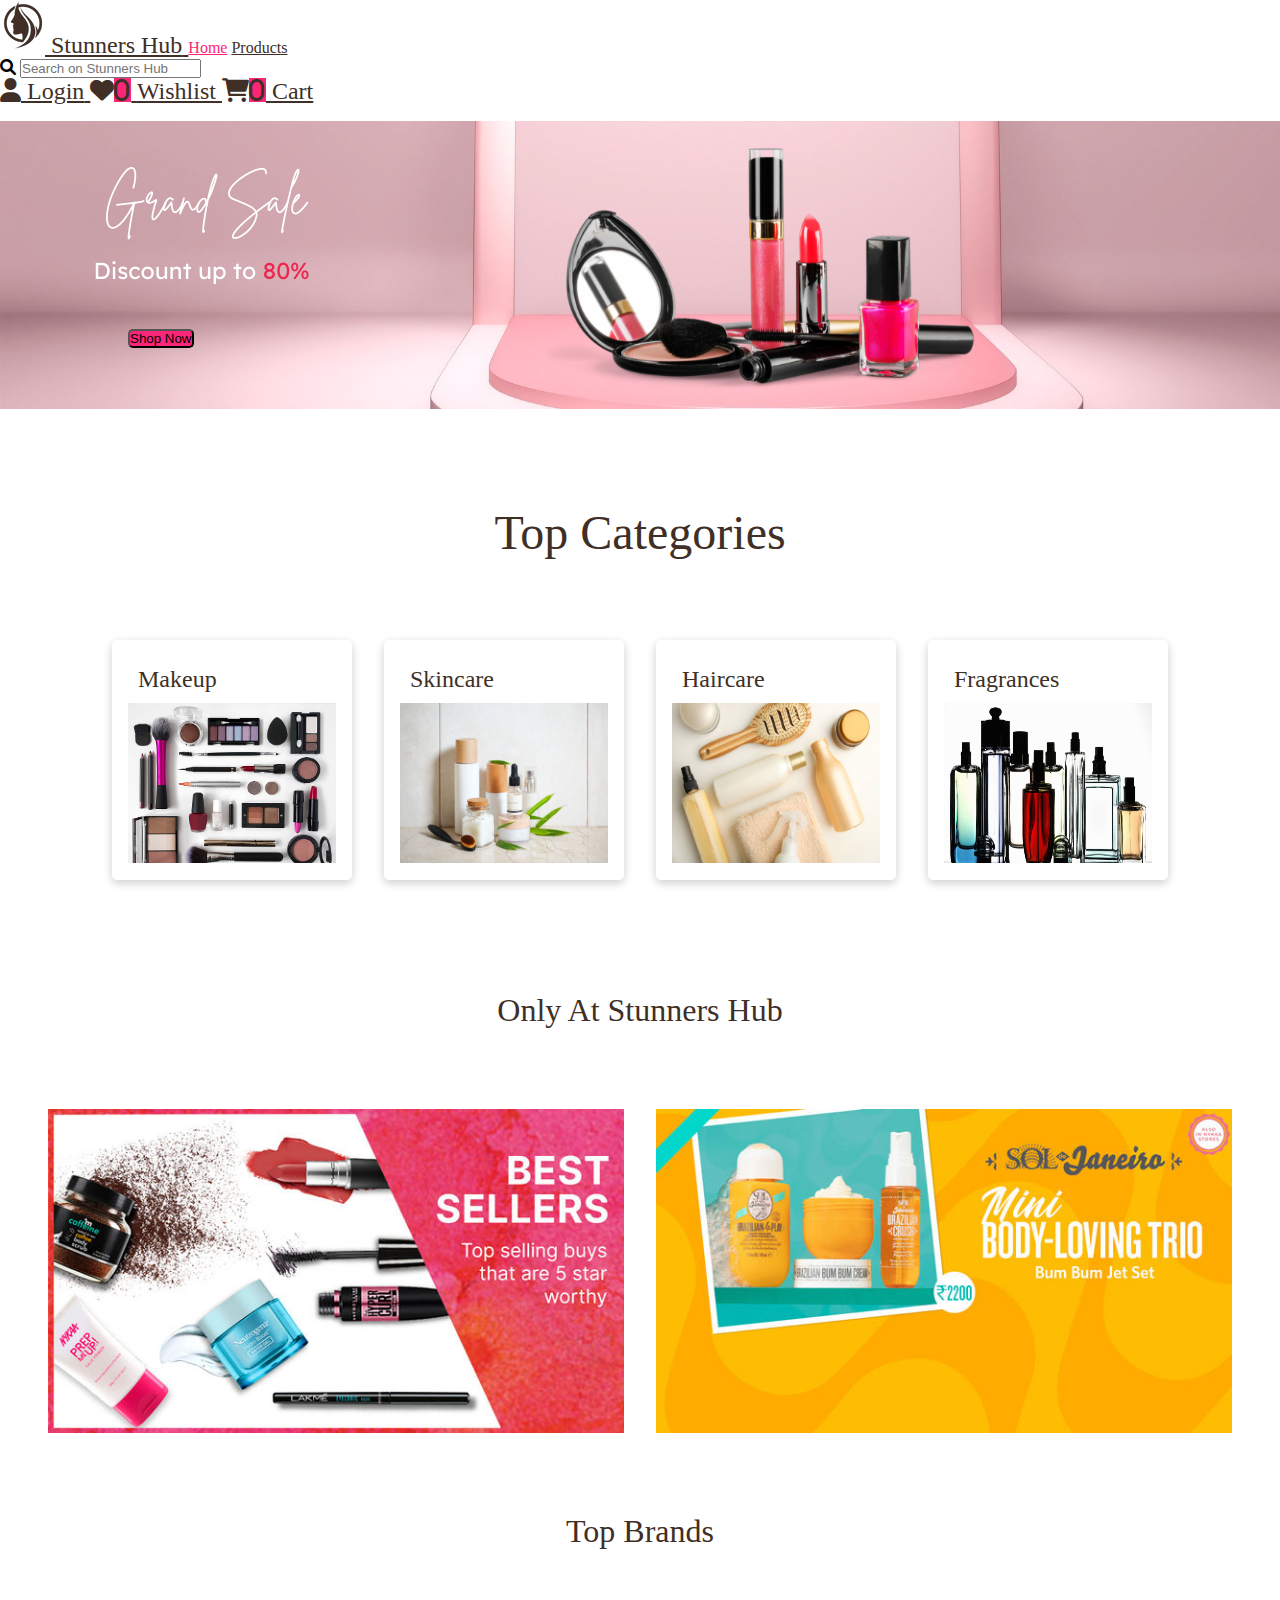
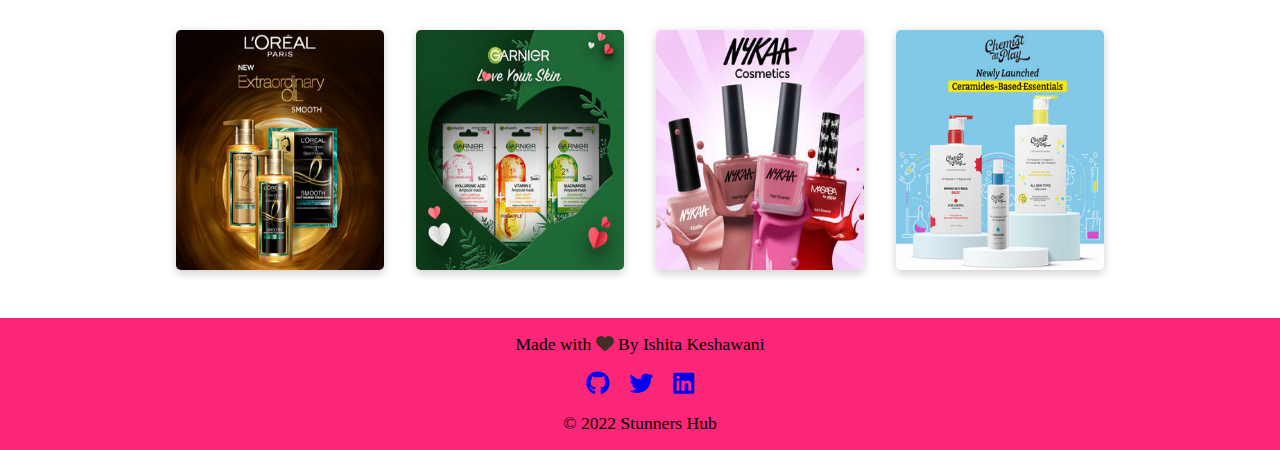
<file: index.html>
<!DOCTYPE html>
<html lang="en">

<head>
  <meta charset="UTF-8" />
  <meta http-equiv="X-UA-Compatible" content="IE=edge" />
  <meta name="viewport" content="width=device-width, initial-scale=1.0" />
  <meta name="author" content="Ishita Keshawani" />
  <meta name="description" content="Beauty E-commerce Store" />
  <meta name="keywords" content="beauty store,e-commerce,react.js" />
  <link rel="stylesheet" href="https://felizui.netlify.app/styles/index.css" />
  <link rel="stylesheet" href="/pages/home/homepage.css" />
  <link rel="stylesheet" href="https://cdnjs.cloudflare.com/ajax/libs/font-awesome/6.0.0/css/all.min.css"
    integrity="sha512-9usAa10IRO0HhonpyAIVpjrylPvoDwiPUiKdWk5t3PyolY1cOd4DSE0Ga+ri4AuTroPR5aQvXU9xC6qOPnzFeg=="
    crossorigin="anonymous" referrerpolicy="no-referrer" />
  <link rel="icon" href="/assets/Stunners.png" />
  <title>Stunners-Hub</title>
</head>

<body>
  <nav class="navbar semibold-font-weight">
    <div class="openMenu"><i class="fa fa-bars"></i></div>
    <a class="nav-icon-link nav-link link-no-style hide-icon" href="">
      <img class="logoimage" src="/assets/Stunners.png" alt="logo-image" />
      <span class="small-fontsize">Stunners Hub</span>
    </a>
    <a class="nav-link link-no-style active nav-home" href="">Home</a>
    <a class="nav-link link-no-style nav-products" href="/pages/products/products.html">Products</a>

    <div class="mainMenu">
      <div class="searchbar">
        <i class="fa-solid fa-magnifying-glass search-icon"></i>
        <input type="text" class="search-input" placeholder="Search on Stunners Hub" />
      </div>
    </div>
    <a href="/pages/Authentication/login/login.html" class="link-no-style nav-link nav-icon-link">
      <i class="fas fa-user hide-icon"></i>
      <span class="small-fontsize">Login</span>
    </a>
    <a href="/pages/wishlist/wishlist.html" class="link-no-style nav-link nav-icon-link">
      <i class="fas fa-heart hide-icon"><span class="number-badge">0</span></i>
      <span class="small-fontsize">Wishlist</span>
    </a>
    <a href="/pages/cart/cart.html" class="link-no-style nav-link nav-icon-link">
      <i class="fas fa-cart-shopping hide-icon"><span class="number-badge">0</span></i>
      <span class="small-fontsize">Cart</span>
    </a>

    <div class="closeMenu">
      <i class="fa fa-times"></i>
    </div>
    </div>
  </nav>

  <div class="banner">
    <button class="btn image-btn">Shop Now</button>
  </div>

  <div class="categories">
    <div class="categories-title">Top Categories</div>
    <div class="category-list">
      <div class="category-list-item">
        <div class="category-list-item-name">Makeup</div>
        <img class="category-list-item-image" src="/assets/makeup.jpg" alt="makeup-image" />
      </div>
      <div class="category-list-item">
        <div class="category-list-item-name">Skincare</div>
        <img class="category-list-item-image" src="/assets/skin.jpg" alt="skincare-image" />
      </div>
      <div class="category-list-item">
        <div class="category-list-item-name">Haircare</div>
        <img class="category-list-item-image" src="/assets/hair.jpg" alt="haircare-image" />
      </div>
      <div class="category-list-item">
        <div class="category-list-item-name">Fragrances</div>
        <img class="category-list-item-image" src="/assets/Fragrances.jpg" alt="fragrances-image" />
      </div>
    </div>
  </div>

  <div class="onlyat-section">
    <div class="onlyat-section-title">Only At Stunners Hub</div>
    <div class="onlyat-list">
      <img class="onlyat-item" src="/assets/collection1.jfif" alt="product-img" />
      <img class="onlyat-item" src="/assets/collection2.jfif" alt="product-img" />
    </div>
  </div>

  <div class="top-brands">
    <div class="top-brands-title">Top Brands</div>
    <div class="top-brands-list">
      <img class="top-brands-item" src="/assets/brand1.jpg" alt="top-brands" />
      <img class="top-brands-item" src="/assets/brand2.jpg" alt="top-brands" />
      <img class="top-brands-item" src="/assets/brand3.jpg" alt="top-brands" />
      <img class="top-brands-item" src="/assets/brand4.jpg" alt="top-brands" />
    </div>
  </div>

  <footer class="footer">
    <div class="footer-items">
      <div class="made-by">
        Made with <i class="fas fa-heart footer-icon"></i> By Ishita Keshawani
      </div>
      <div>
        <a href=""><i class="fab fa-github footer-social-icon"></i></a>
        <a href=""><i class="fab fa-twitter footer-social-icon"></i></a>
        <a href=""><i class="fab fa-linkedin footer-social-icon"></i></a>
      </div>
      <div class="copy-right">© 2022 Stunners Hub</div>
    </div>
  </footer>
  <script src="/pages/home/mobile-menu.js"></script>
</body>

</html>
</file>
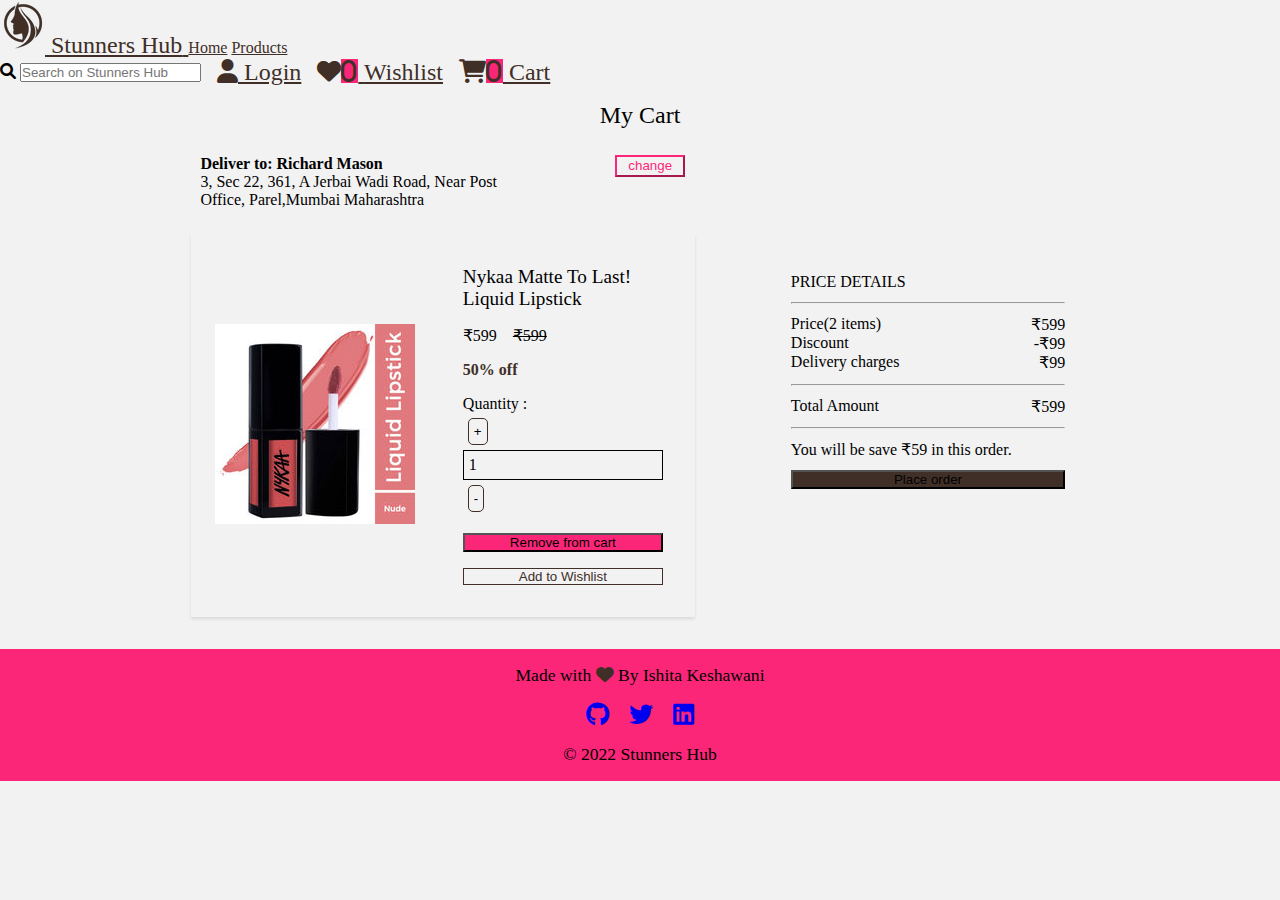
<file: pages/cart/cart.html>
<!DOCTYPE html>
<html lang="en">

<head>
  <meta charset="UTF-8" />
  <meta http-equiv="X-UA-Compatible" content="IE=edge" />
  <meta name="viewport" content="width=device-width, initial-scale=1.0" />
  <meta name="author" content="Ishita Keshawani" />
  <meta name="description" content="Beauty E-commerce Store" />
  <meta name="keywords" content="beauty store,e-commerce,react.js" />
  <link rel="stylesheet" href="https://felizui.netlify.app/styles/index.css" />
  <link rel="stylesheet" href="/pages/home/homepage.css">
  <link rel="stylesheet" href="/pages/cart/cart.css" />
  <link rel="stylesheet" href="https://cdnjs.cloudflare.com/ajax/libs/font-awesome/6.0.0/css/all.min.css"
    integrity="sha512-9usAa10IRO0HhonpyAIVpjrylPvoDwiPUiKdWk5t3PyolY1cOd4DSE0Ga+ri4AuTroPR5aQvXU9xC6qOPnzFeg=="
    crossorigin="anonymous" referrerpolicy="no-referrer" />
  <link rel="icon" href="/assets/Stunners.png" />
  <title>Cart Page</title>
</head>

<body>
  <nav class="navbar semibold-font-weight">
    <div class="openMenu"><i class="fa fa-bars"></i></div>
    <a class="nav-icon-link nav-link link-no-style hide-icon" href="/index.html">
      <img class="logoimage" src="/assets/Stunners.png" alt="" />
      <span class="small-fontsize">Stunners Hub</span>
    </a>
    <a class="nav-link link-no-style nav-home" href="/index.html">Home</a>
    <a class="nav-link link-no-style nav-products" href="/pages/products/products.html">Products</a>

    <div class="mainMenu">
      <div class="searchbar">
        <i class="fa-solid fa-magnifying-glass search-icon"></i>
        <input type="text" class="search-input" placeholder="Search on Stunners Hub" />
      </div>
      <a href="/pages/Authentication/login/login.html" class="link-no-style nav-link nav-icon-link">
        <i class="fas fa-user hide-icon"></i>
        <span class="small-fontsize">Login</span>
      </a>
      <a href="/pages/wishlist/wishlist.html" class="link-no-style nav-link nav-icon-link">
        <i class="fas fa-heart hide-icon"><span class="number-badge">0</span></i></i>
        <span class="small-fontsize">Wishlist</span>
      </a>
      <a href="/pages/cart/cart.html" class="link-no-style nav-link nav-icon-link">
        <i class="fas fa-cart-shopping hide-icon"><span class="number-badge">0</span></i></i>
        <span class="small-fontsize">Cart</span>
      </a>

      <div class="closeMenu">
        <i class="fa fa-times"></i>
      </div>
    </div>
  </nav>

  <div class="cart-page">
    <div class="cart-page-title semibold-font-weight">My Cart</div>
    <div class="cart-page-item">
      <div>
        <div class="address">
          <div class="address-sec">
            <div class="address-title">Deliver to: Richard Mason</div>
            <div class="detail-address">3, Sec 22, 361, A Jerbai Wadi Road, Near Post Office, Parel,Mumbai Maharashtra
            </div>
          </div>
          <button id="myBtn" class="btn click-btn">change</button>
          <div id="myModal" class="modal">
            <div class="modal-content">
              <form action="">
                <h6 class="center-text">Add Address</h6>
                <div><label for="" class="name-label">Full Name</label></div>
                <input type="text" class="input" />
                <div><label for="" class="name-label">Contact Number</label></div>
                <input class="input" type="tel" id="phone" name="phone" pattern="[0-9]{3}-[0-9]{2}-[0-9]{3}" required />
                <div><label for="" class="name-label">Address</label></div>
                <input type="address" class="input-address" />
              </form>
              <div class="flex">
                <button class="btn save-btn">save</button>
                <button class="btn close-btn cancel-btn">cancel</button>
              </div>
            </div>
          </div>
        </div>
        <div class="cart-product-card">
          <div class="cart-product-img">
            <img src="/assets/product1.jpg" alt="product-img" />
          </div>
          <div class="cart-product-details">
            <div class="cart-product-name bold-font-weight">
              Nykaa Matte To Last! <br />
              Liquid Lipstick
            </div>
            <div class="cart-product-price bold-font-weight">
              ₹599<span class="gray-color lastprice">₹599 </span>
            </div>
            <div class="cart-product-off">50% off</div>
            <div class="product-quantity flex">
              <div class="product-quantity-label">Quantity :</div>
              <button class="cart-product-btn">+</button>
              <div class="cart-product-number">1</div>
              <button class="cart-product-btn">-</button>
            </div>
            <button class="btn cart-remove-btn">Remove from cart</button>
            <button class="btn cart-wishlist-btn">Add to Wishlist</button>
          </div>
        </div>
      </div>
      <div class="price-details-card">
        <div class="price-details-title bold-font-weight">PRICE DETAILS</div>
        <hr />
        <div class="price-details-first-section">
          <div class="flex-row">
            <div>Price(2 items)</div>
            <div>₹599</div>
          </div>
          <div class="flex-row">
            <div>Discount</div>
            <div>-₹99</div>
          </div>
          <div class="flex-row">
            <div>Delivery charges</div>
            <div>₹99</div>
          </div>
        </div>
        <hr />
        <div class="flex-row">
          <div class="bold-font-weight">Total Amount</div>
          <div class="bold-font-weight">₹599</div>
        </div>
        <hr />
        <div>You will be save ₹59 in this order.</div>
        <button class="btn place-order">Place order</button>
      </div>
    </div>
  </div>

  <footer class="footer">
    <div class="footer-items">
      <div class="made-by">
        Made with <i class="fas fa-heart footer-icon"></i> By Ishita Keshawani
      </div>
      <div>
        <a href=""><i class="fab fa-github footer-social-icon"></i></a>
        <a href=""><i class="fab fa-twitter footer-social-icon"></i></a>
        <a href=""><i class="fab fa-linkedin footer-social-icon"></i></a>
      </div>
      <div class="copy-right">© 2022 Stunners Hub</div>
    </div>
  </footer>
  <script src="/pages/home/mobile-menu.js"></script>
  <script src="/pages/cart/modal.js"></script>
</body>

</html>
</file>
<file: pages/home/homepage.css>
:root {
  --pink-color: #fc2678;
  --bg-color: #402f27;
  --border-color: #767676;
}

* {
  margin: 0;
  padding: 0;
  box-sizing: border-box;
}

body {
  width: 100%;
  overflow-x: hidden;
}

.navbar {
  padding: 0;
}

.nav-icon-link{
  font-size: 1.5rem;
}

.nav-link,
.nav-link:hover {
  color: var(--bg-color);
}

.active {
  color: var(--pink-color);
}

.banner {
  background-image: url("/assets/banner.png");
  width: 100%;
  height: 18rem;
  object-fit: cover;
  margin-top: 1rem;
}

.image-btn {
  margin: 13rem 0 0 8rem;
  background-color: var(--pink-color);
  border-radius: 5px;
}

.categories,
.onlyat-section {
  margin: 6rem 4rem 4rem 4rem;
}

.top-brands {
  margin-bottom: 2rem;
}

.categories-title,
.onlyat-section-title,
.top-brands-title {
  align-items: center;
  display: flex;
  justify-content: center;
  font-size: 3rem;
  margin-bottom: 4rem;
  color: var(--bg-color);
}

.onlyat-section-title,
.top-brands-title {
  font-size: 2rem;
}

.category-list,
.onlyat-list,
.top-brands-list {
  display: flex;
  flex-direction: row;
  justify-content: center;
  align-items: center;
}

.category-list-item-image {
  width: 100%;
  height: 10rem;
  object-fit: fill;
}

.category-list-item {
  margin: 1rem;
  padding: 1rem;
  border-radius: 5px;
  cursor: pointer;
  width: 15rem;
  height: 15rem;
  box-shadow: 0 3px 10px rgb(0 0 0 / 0.2);
}

.top-brands-item {
  margin: 1rem;
  padding: 1rem;
  border-radius: 5px;
  cursor: pointer;
  width: 13rem;
  height: 15rem;
  box-shadow: 0 3px 10px rgb(0 0 0 / 0.2);
}

.top-brands-item {
  padding: 0;
}

.onlyat-item {
  margin: 1rem;
  object-fit: cover;
  width: 50%;
  cursor: pointer;
  max-inline-size: 100%;
  block-size: auto;
}

.category-list-item:hover {
  background-color: var(--gray);
}

.category-list-item-name {
  font-weight: 500;
  margin: 10px;
  color: var(--bg-color);
  font-size: 1.5rem;
}

.onlyat-section {
  display: flex;
  flex-direction: column;
}

.footer {
  background-color: var(--pink-color);
  color: var(--white);
  padding: 1rem;
}

.footer-items {
  display: flex;
  flex-direction: column;
  justify-content: center;
  align-items: center;
  row-gap: 1rem;
  font-size: 1.1rem;
}

.footer-icon {
  color: var(--bg-color);
}

.footer-social-icon {
  color: var(--white);
  font-size: 1.5rem;
  margin: 0 0.5rem;
}

.mainMenu {
  display: flex;
  gap: 1rem;
  align-items: center;
  margin-left: auto;
}

.openMenu {
  margin: 0 20px;
  font-size: 1.7rem;
  display: none;
  cursor: pointer;
}

.closeMenu {
  font-size: 2rem;
  display: none;
  cursor: pointer;
}

.number-badge{
  background-color: var(--pink-color);
}


@media only screen and (max-width: 56em) {
  .top-brands-list {
    display: grid;
    grid-template-columns: auto auto;
    object-position: top center;
  }
  .category-list {
    display: grid;
    grid-template-columns: auto auto;
  }

  .mainMenu {
    height: 100vh;
    position: fixed;
    top: 0;
    right: 0;
    left: 0;
    display: flex;
    flex-direction: column;
    align-items: center;
    z-index: 2;
    background: var(--white);
    transition: top 1s ease;
    display: none;
  }
  .closeMenu {
    display: block;
    position: absolute;
    top: 1rem;
    right: 1rem;
  }
  .mainMenu {
    /* display: flex; */
    position: absolute;
    right: 20px;
    top: 1rem;
  }
  .openMenu {
    display: block;
  }
  .mainMenu a {
    background: none;
    color: var(--bg-color);
    font-size: 1.6rem;
  }
  .searchbar {
    width: 90%;
    display: flex;
    margin: 1rem 4.5rem 0 2rem;
  }
  .small-fontsize {
    font-size: 1rem;
  }
}

@media only screen and (max-width: 43em) {
  .category-list {
    display: flex;
    flex-direction: column;
  }
  .onlyat-list,
  .top-brands-list {
    flex-direction: column;
  }
  .banner {
    width: 100%;
  }
  .small-fontsize {
    font-size: 1rem;
  }

  .mainMenu {
    height: 100vh;
    position: fixed;
    top: 0;
    right: 0;
    left: 0;
    display: flex;
    flex-direction: column;
    align-items: center;
    z-index: 2;
    background: var(--white);
    transition: top 1s ease;
    display: none;
  }
  .closeMenu {
    display: block;
    position: absolute;
    top: 1rem;
    right: 1rem;
  }
  .mainMenu {
    /* display: flex; */
    position: absolute;
    right: 20px;
    top: 5px;
  }
  .openMenu {
    display: block;
  }
  .mainMenu a {
    background: none;
    color: var(--bg-color);
    font-size: 1.6rem;
  }
  .searchbar {
    display: flex;
    margin: 1rem 4.5rem 0 2rem;
  }
  .hide-icon {
    display: none;
  }
  .small-fontsize {
    font-size: 1rem;
  }
  .nav-icon-link .hide-icon {
    display: none;
  }
  .search-input {
    padding-right: 1rem;
  }
  .onlyat-item {
    width: 70%;
  }
  .categories,
  .onlyat-section {
    margin: 3rem 1rem 1rem 1rem;
  }
  .categories-title,
  .onlyat-section-title {
    font-size: 1.9rem;
    margin-bottom: 2rem;
  }
  .top-brands {
    margin-bottom: 1.5rem;
  }
  .top-brands-title {
    margin-bottom: 2rem;
  }
  .top-brands-list {
    display: flex;
    flex-direction: column;
  }
}
</file>
<file: pages/cart/cart.css>
* {
  margin: 0;
  padding: 0;
  box-sizing: border-box;
}

:root {
  --pink-color: #fc2678;
  --bg-color: #402f27;
  --product-bgcolor: #f2f2f3;
  --card-box-shadow: rgb(0 0 0 / 10%);
}

body {
  background-color: var(--product-bgcolor);
}

.cart-page {
  margin: 1rem;
  display: flex;
  align-items: center;
  justify-content: center;
  flex-direction: column;
}

.cart-page-title {
  font-size: 1.5rem;
}

.cart-page-item {
  display: flex;
  align-items: center;
  justify-content: center;
  margin: 1rem;
  gap: 1rem;
}

.cart-product-card {
  display: flex;
  align-items: center;
  justify-content: center;
  background: var(--white);
  box-shadow: 0px 2px 3px 0 var(--card-box-shadow);
  width: 90%;
}

.cart-product-details {
  display: flex;
  flex-direction: column;
  padding: 2rem;
  row-gap: 1rem;
  width: 20rem;
}

.cart-product-name {
  word-wrap: break-word;
  font-size: 1.2rem;
}

.lastprice {
  text-decoration: line-through;
  margin-left: 1rem;
}

.cart-remove-btn {
  background-color: var(--pink-color);
}

.place-order {
  background-color: var(--bg-color);
}

.cart-wishlist-btn {
  border: 1px solid var(--bg-color);
  background: var(--white);
  color: var(--bg-color);
}

.cart-wishlist-btn:hover {
  background-color: var(--bg-color);
  color: var(--white);
}

.cart-product-img {
  padding: 1.5rem 1rem 1.5rem 1.5rem;
  object-fit: cover;
}

.cart-product-off {
  color: var(--bg-color);
  font-weight: bold;
}

.cart-product-btn {
  padding: 5px;
  margin: 5px;
  border-radius: 5px;
  border: 1px solid var(--bg-color);
  cursor: pointer;
  background-color: var(--white);
}

.cart-product-btn:hover {
  background-color: var(--bg-color);
  color: var(--white);
}

.flex {
  justify-content: flex-start;
  align-items: center;
  gap: 5px;
}

.cart-product-number {
  border: 1px solid black;
  padding: 5px;
}

.price-details-card {
  background-color: var(--white);
  padding: 1.5rem;
  display: flex;
  flex-direction: column;
  row-gap: 0.7rem;
  width: 100%;
}

.flex-row {
  display: flex;
  justify-content: space-between;
}

.footer {
  background-color: var(--pink-color);
  color: var(--white);
  padding: 1rem;
}

.footer-items {
  display: flex;
  flex-direction: column;
  justify-content: center;
  align-items: center;
  row-gap: 1rem;
  font-size: 1.1rem;
}

.footer-icon {
  color: var(--bg-color);
}

.footer-social-icon {
  color: var(--white);
  font-size: 1.5rem;
  margin: 0 0.5rem;
}

.nav-link,
.nav-link:hover {
  color: var(--bg-color);
}

.active {
  color: var(--pink-color);
}

.address {
  padding: 0.6rem;
  background-color: var(--white);
  margin: 0 0 1rem 0;
  width: 90%;
  display: flex;
  align-items: flex-start;
}

.address-title {
  font-size: 1rem;
  font-weight: bold;
}

.detail-address {
  font-size: 1rem;
}

.click-btn {
  margin-left: auto;
  padding: 0.1rem 0.7rem;
  color: var(--pink-color);
  border-color: var(--pink-color);
  background: var(--white);
}

.click-btn:hover {
  background: var(--pink-color);
  color: var(--white);
}

.address-sec {
  width: 70%;
}

.modal {
  display: none;
  overflow: hidden;
}

.modal-content {
  background-color: var(--product-bgcolor);
  display: flex;
  flex-direction: column;
  justify-content: flex-start;
  align-items: center;
  width: 40%;
  height: auto;
  border-radius: 5px;
}

.input {
  width: 20rem;
  margin: 0.5rem 0;
}

.input-address {
  height: 7rem;
  width: 20rem;
}

.name-label {
  font-size: 1.1rem;
  color: var(--bg-color);
  font-weight: 500;
  margin-bottom: 1rem;
}

.cancel-btn {
  background-color: var(--product-bgcolor);
  color: var(--bg-color);
  border-radius: 5px;
  border: 1px solid var(--bg-color);
}

.save-btn {
  background-color: var(--pink-color);
  border-radius: 5px;
}

@media only screen and (max-width: 48rem) {
  .cart-page-item {
    flex-direction: column;
    justify-content: center;
    align-items: center;
  }
  .cart-product-card {
    flex-direction: column;
  }
  .hide-icon {
    display: none;
  }
  .modal-content {
    width: 70%;
  }
  .input {
    width: 10rem;
    height: 1rem;
  }
  .input-address {
    width: 10rem;
    height: 5rem;
  }
  .name-label {
    font-size: 13px;
  }
  .btn {
    padding: 2px 10px;
  }
  .modal {
    display: none;
    overflow: hidden;
  }
  .address{
    width: 100%;
  }
  .cart-product-card{
    max-width: 15rem;
  }
  .cart-product-details{
    max-width: 15rem;
  }
}
</file>
